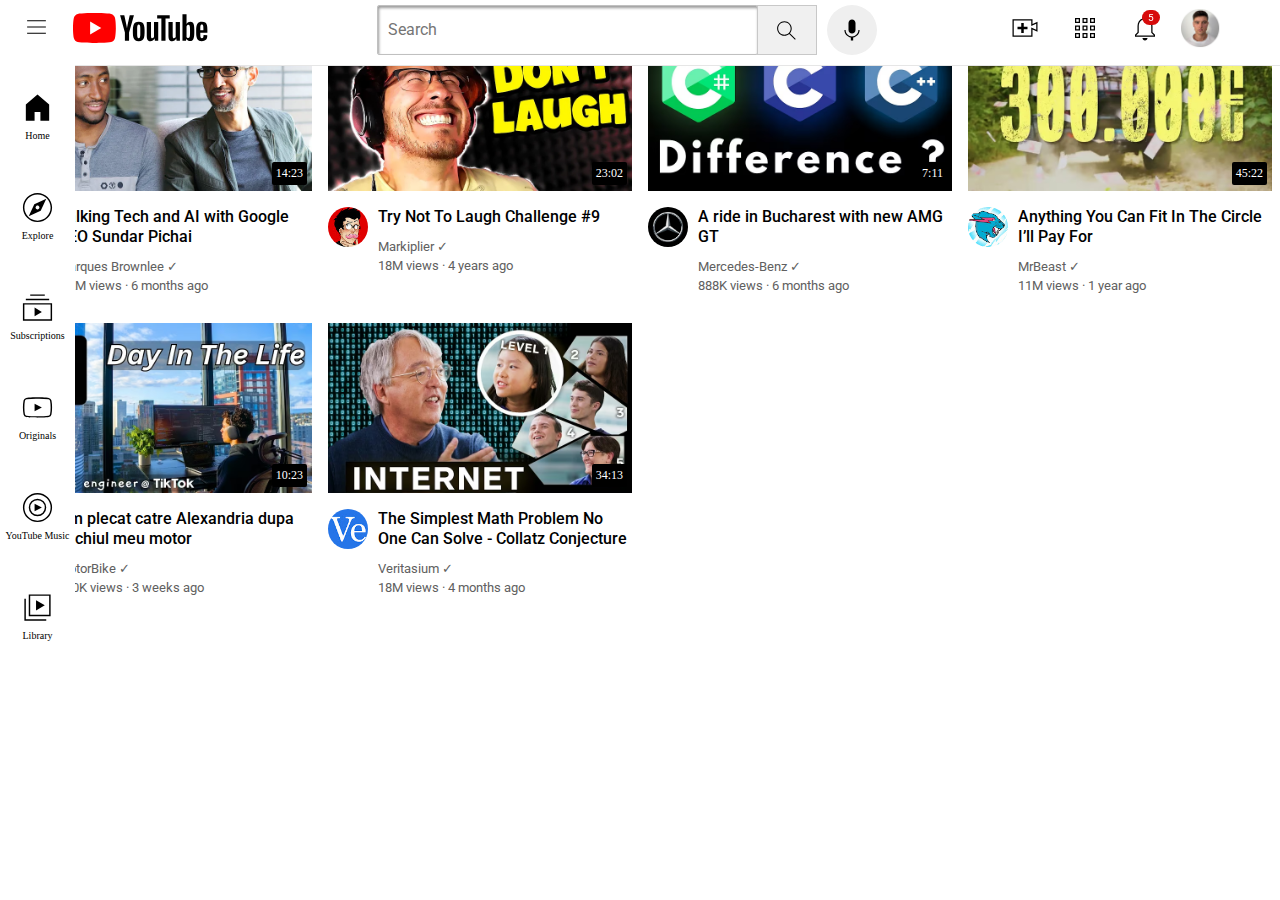
<file: index.html>
<!DOCTYPE html>
<html lang="en">
<head>
  <meta charset="UTF-8">
  <meta name="viewport" content="width=device-width, initial-scale=1.0">
  <title>YouTube-Clone</title>
  <link rel="preconnect" href="https://fonts.googleapis.com">
  <link rel="preconnect" href="https://fonts.gstatic.com" crossorigin>
  <link href="https://fonts.googleapis.com/css2?family=Roboto:ital,wght@0,100..900;1,100..900&display=swap" rel="stylesheet">

  <link href="youtube.css" rel="stylesheet">
  <link href="/styles/header.css" rel="stylesheet">
  <link href="/styles/video.css" rel="stylesheet">
  <link href="/styles/sidebar.css" rel="stylesheet">
</head>
<body>
  
  <header class="header">
    <div class="left-section">
      <img class="hamburger-menu" src="/images/icons/hamburger-menu.svg">
      <img class="youtube-logo"src="images/icons/youtube-logo.svg">
    </div>
    <div class="middle-section"> 
      <input class="search-bar" type="text" placeholder="Search">
      <button class="search-button">
        <img class="search-icon" src="images/icons/search.svg">
        <div class="tooltip">Search</div>
      </button>
      <button class="voice-search-button">
        <img class="voice-search-icon" src="images/icons/voice-search-icon.svg">
        <div class="tooltip">Search with your voice</div>
      </button>
    </div>
    <div class="right-section">
      <div class="upload-icon-container">
        <img class="upload-icon" src="images/icons/upload.svg">
        <div class="tooltip">Create</div>
      </div>
      
      <img class="youtube-apps-icon" src="images/icons/youtube-apps.svg">
      <div class="notifications-icon-container">
        <img class="notifications-icon" src="images/icons/notifications.svg">
        <div class="notifications-count">5</div>
      </div>
      
      <img class="current-user-picture" src="images/channel-pictures/my.png">
    </div>
  </header>
  
  <nav class="sidebar">
    <div class="sidebar-link">
      <img src="images/sidebar/home.svg">
      <div>Home</div>
    </div>
    <div class="sidebar-link">
      <img src="images/sidebar/explore.svg">
      <div>Explore</div>
    </div>
    <div class="sidebar-link">
      <img src="images/sidebar/subscriptions.svg">
      <div>Subscriptions</div>
    </div>
    <div class="sidebar-link">
      <img src="images/sidebar/originals.svg">
      <div>Originals</div>
    </div>
    <div class="sidebar-link">
      <img src="images/sidebar/youtube-music.svg">
      <div>YouTube Music</div>
    </div>
    <div class="sidebar-link">
      <img src="images/sidebar/library.svg">
      <div>Library</div>
    </div>
  </nav>

<main>
  <section class="video-grid">
    <div class="video-preview">
        <div class="thumbnail-row">
          <img class="thumbnail" src="/images/thumbnails/thumbnail-1.webp">
          <div class="video-time">14:23</div>
        </div>

      <div class="video-info-grid">
          <div class="channel-picture">
            <img class="profile-picture" src="/images/channel-pictures/channel-1.jpeg">
          </div>
          <div class="video-info">
            <p class="video-title">Talking Tech and AI with Google CEO Sundar Pichai</p>
            <p class="video-author">Marques Brownlee &#10003</p>
            <p class="video-stats">4.2M views &#183; 6 months ago</p>
          </div>
      </div>
    </div>

    <div class="video-preview">
      <div class="thumbnail-row">
        <img class="thumbnail" src="/images/thumbnails/thumbnail-2.webp">
        <div class="video-time">23:02</div>
      </div>

      <div class="video-info-grid">
        <div class="channel-picture">
          <img class="profile-picture" src="/images/channel-pictures/channel-2.jpeg">
        </div>
        <div class="video-info">
          <p class="video-title">Try Not To Laugh Challenge #9</p>
          <p class="video-author">Markiplier &#10003     </p>
          <p class="video-stats">18M views &#183; 4 years ago</p>
        </div>
      </div>
    </div>
    
    <div class="video-preview">
        <div class="thumbnail-row">
          <img class="thumbnail" src="/images/thumbnails/thumbnail-3.avif">
          <div class="video-time">7:11</div>
        </div>

      <div class="video-info-grid">
          <div class="channel-picture">
            <img class="profile-picture" src="/images/channel-pictures/channel-6.jpg">
          </div>
          <div class="video-info">
            <p class="video-title">A ride in Bucharest with new AMG GT</p>
            <p class="video-author">Mercedes-Benz &#10003</p>
            <p class="video-stats">888K views &#183; 6 months ago</p>
          </div>
      </div>
    </div>

    <div class="video-preview">
      <div class="thumbnail-row">
        <img class="thumbnail" src="/images/thumbnails/thumbnail-4.avif">
        <div class="video-time">45:22</div>
      </div>

      <div class="video-info-grid">
        <div class="channel-picture">
          <img class="profile-picture" src="/images/channel-pictures/channel-3.jpeg">
        </div>
        <div class="video-info">
          <p class="video-title">Anything You Can Fit In The Circle I’ll Pay For</p>
          <p class="video-author">MrBeast &#10003     </p>
          <p class="video-stats">11M views &#183; 1 year ago</p>
        </div>
      </div>
    </div>

    <div class="video-preview">
        <div class="thumbnail-row">
          <img class="thumbnail" src="/images/thumbnails/thumbnail-5.avif">
          <div class="video-time">10:23</div>
        </div>

      <div class="video-info-grid">
          <div class="channel-picture">
            <img class="profile-picture" src="/images/channel-pictures/channel-5.jpeg">
          </div>
          <div class="video-info">
            <p class="video-title">Am plecat catre Alexandria dupa vechiul meu motor</p>
            <p class="video-author">MotorBike &#10003</p>
            <p class="video-stats">120K views &#183; 3 weeks ago</p>
          </div>
      </div>
    </div>

    <div class="video-preview">
      <div class="thumbnail-row">
        <img class="thumbnail" src="/images/thumbnails/thumbnail-6.avif">
        <div class="video-time">34:13</div>
      </div>

      <div class="video-info-grid">
        <div class="channel-picture">
          <img class="profile-picture" src="/images/channel-pictures/channel-4.jpeg">
        </div>
        <div class="video-info">
          <p class="video-title">The Simplest Math Problem No One Can Solve - Collatz Conjecture</p>
          <p class="video-author">Veritasium &#10003     </p>
          <p class="video-stats">18M views &#183; 4 months ago</p>
        </div>
      </div>
    </div>
  </section>
</main>
  
</body>
</html>
</file>
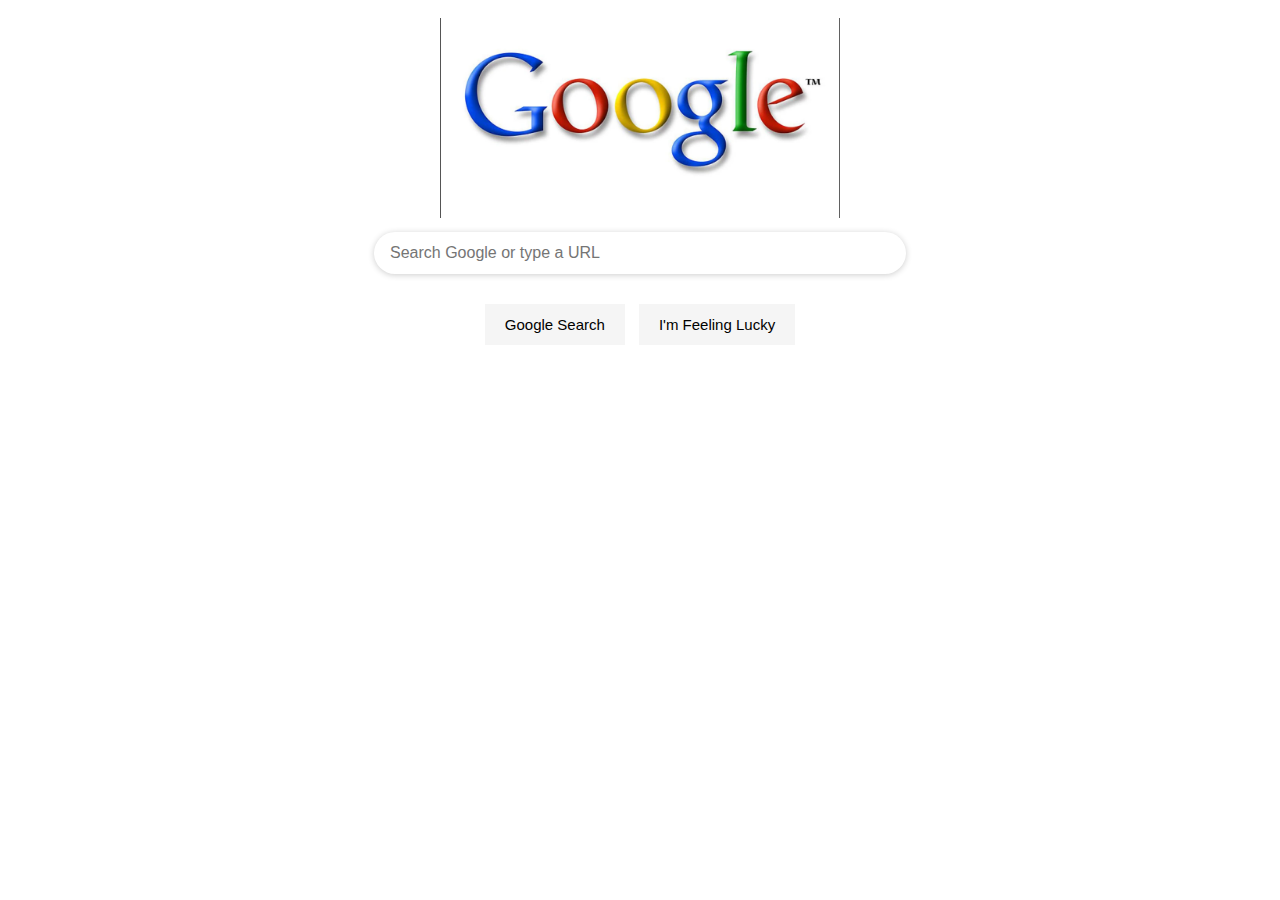
<file: 1google.html>
<!DOCTYPE html>
<html >
  <head>
    <meta charset="UTF-8" />
    <meta name="viewport" content="width=device-width, initial-scale=1.0" />
    <title>Google</title>
    <link href="1google.css" rel="stylesheet" type="text/css" />
  </head>
  <body>
    <div>
      <img class="google-logo" src="/images/google.webp">
    </div>
    <div>
      <input type="text" placeholder="Search Google or type a URL">
    </div>
    <div>
      <button class="google-button search-button">Google Search</button>
      <button class="google-button">I'm Feeling Lucky</button>
    </div>
  </body>
</html>
</file>
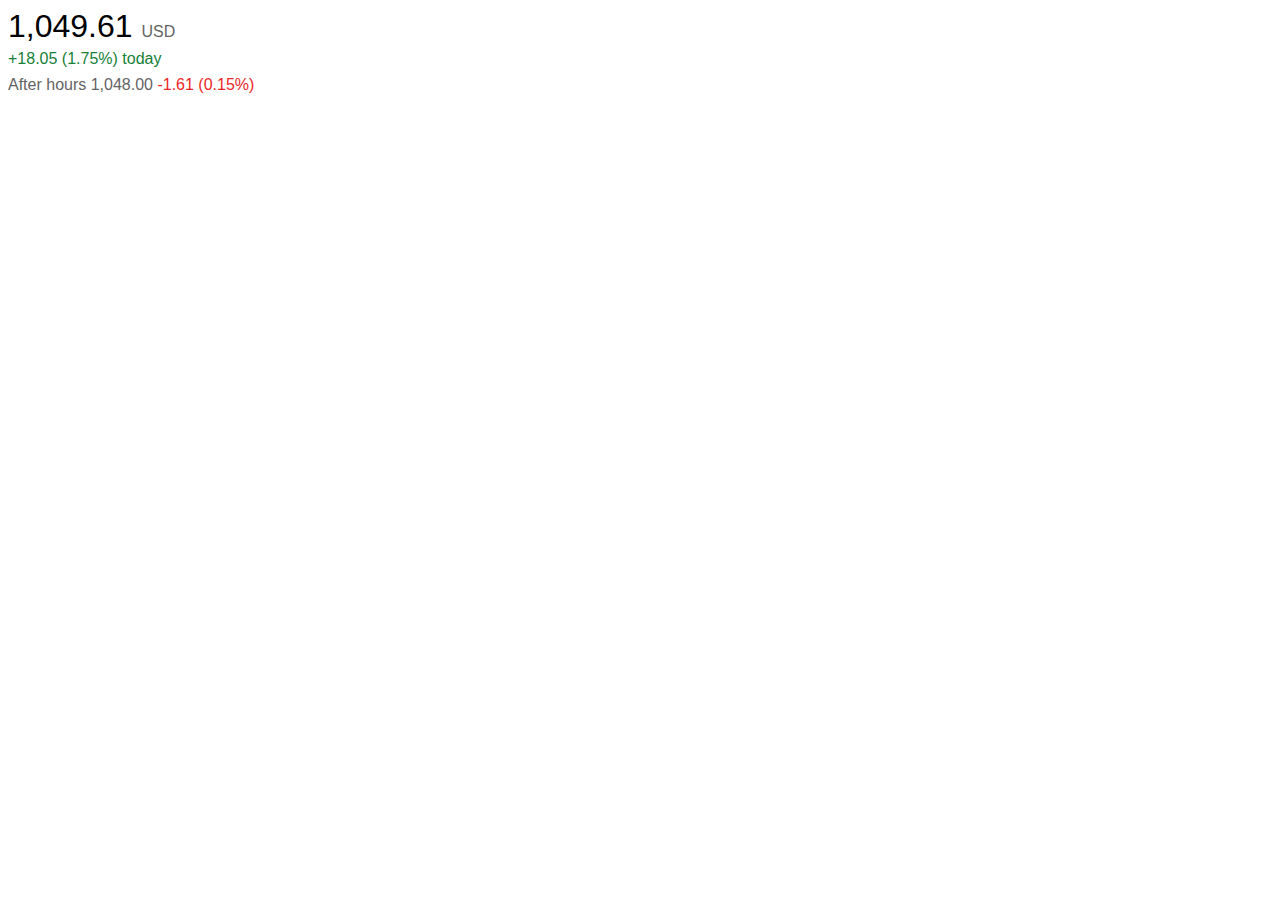
<file: 5f.html>
<!DOCTYPE html>
<html lang="en">
<head>
  <meta charset="UTF-8">
  <meta name="viewport" content="width=device-width, initial-scale=1.0">
  <title>Document</title>
  <link href="5f.css" rel="stylesheet">
</head>
<body>
  <p class="price">
    1,049.61 <span class="currency">USD</span>
  </p>
  
  <p class="change">
    +18.05 (1.75%) today
  </p>
  
  <p class="after-hours">
    After hours 1,048.00
    <span class="after-hours-change">-1.61 (0.15%)</span>
</body>
</html>
</file>
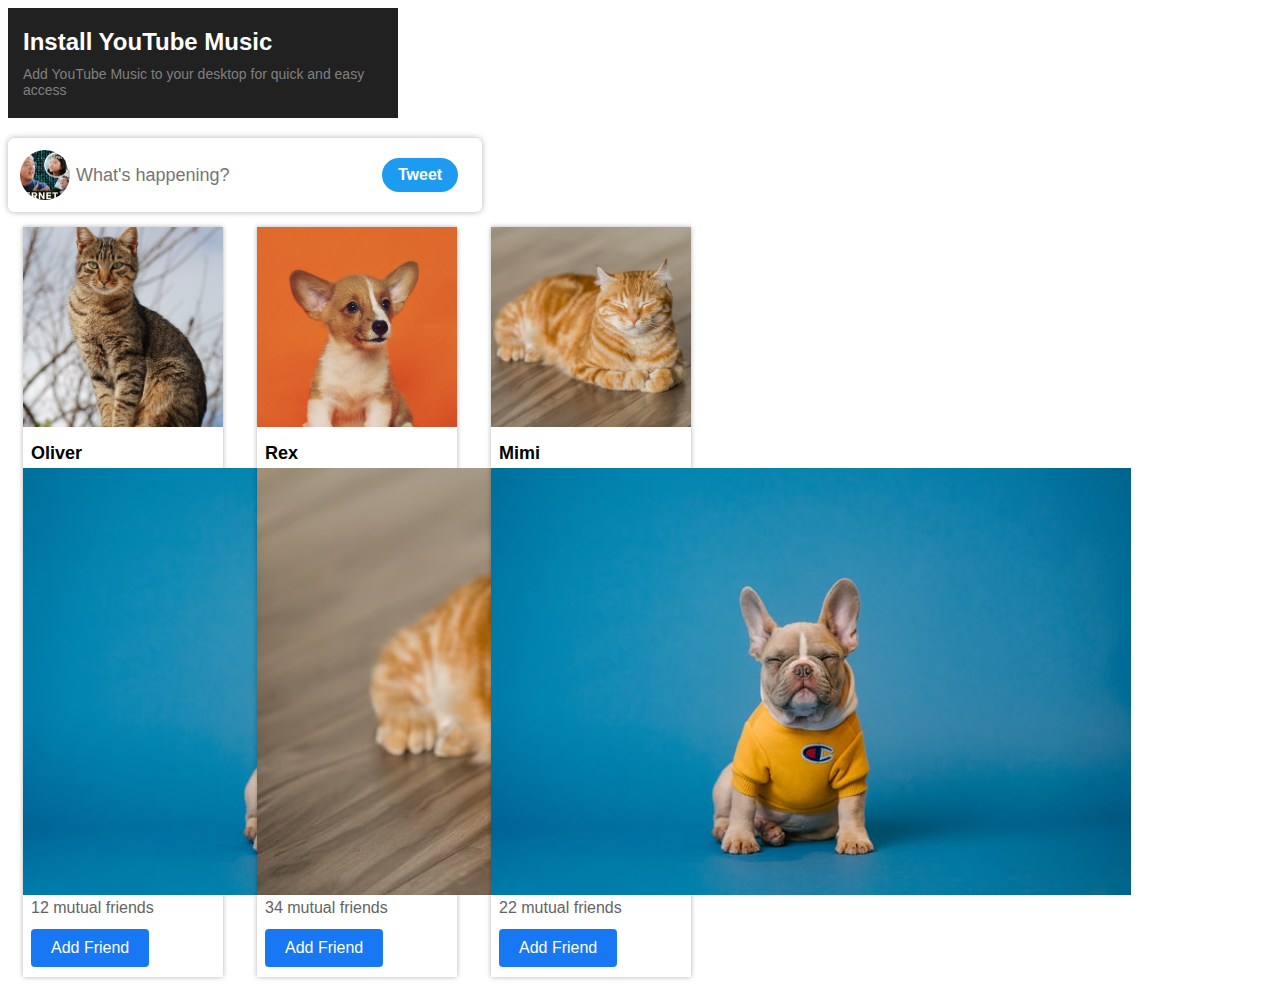
<file: 9d.html>
<!DOCTYPE html>
<html lang="en">
<head>
  <meta charset="UTF-8">
  <meta name="viewport" content="width=device-width, initial-scale=1.0">
  <title>Document</title>
  <link href="9d.css" rel="stylesheet">
</head>
<div>
  <div class="content">
    <p class="title">Install YouTube Music</p>
    <p class="subtitle">Add YouTube Music to your desktop for quick and easy access</p>
  </div>
  
    <div class="card">
      <img class="profile-picture" src="/images/hq720 (5).avif">
      <input type="text" class="text-box" placeholder="What's happening?">
      <button class="tweet-button">
        Tweet
      </button>
    </div>

    <div class="grid-profile"> 
      <div class="profile">
        <img class="picture" src="images/Cat_November_2010-1a.jpg">
        <p class="name">
          Oliver
        </p>
        <div class="mutual-friends-row">
          <img class="mutual-friend-picture" src="/images/dog.jpg">
          <p class="mutual-friends">
          12 mutual friends
          </p>
        </div>
        <button class="add-friend-button">
          Add Friend
        </button>
      </div>

      <div class="profile">
        <img class="picture" src="images/dog2.jpg">
        <p class="name">
          Rex
        </p>
        <div class="mutual-friends-row">
          <img class="mutual-friend-picture" src="/images/cat2.jpg">
          <p class="mutual-friends">
          34 mutual friends
          </p>
        </div>
        <button class="add-friend-button">
          Add Friend
        </button>
      </div>

      <div class="profile">
        <img class="picture" src="images/cat2.jpg">
        <p class="name">
          Mimi
        </p>
        <div class="mutual-friends-row">
          <img class="mutual-friend-picture" src="/images/dog.jpg">
          <p class="mutual-friends">
          22 mutual friends
          </p>
        </div>
        <button class="add-friend-button">
          Add Friend
        </button>
      </div>
    </div>
</body>
</html>
</file>
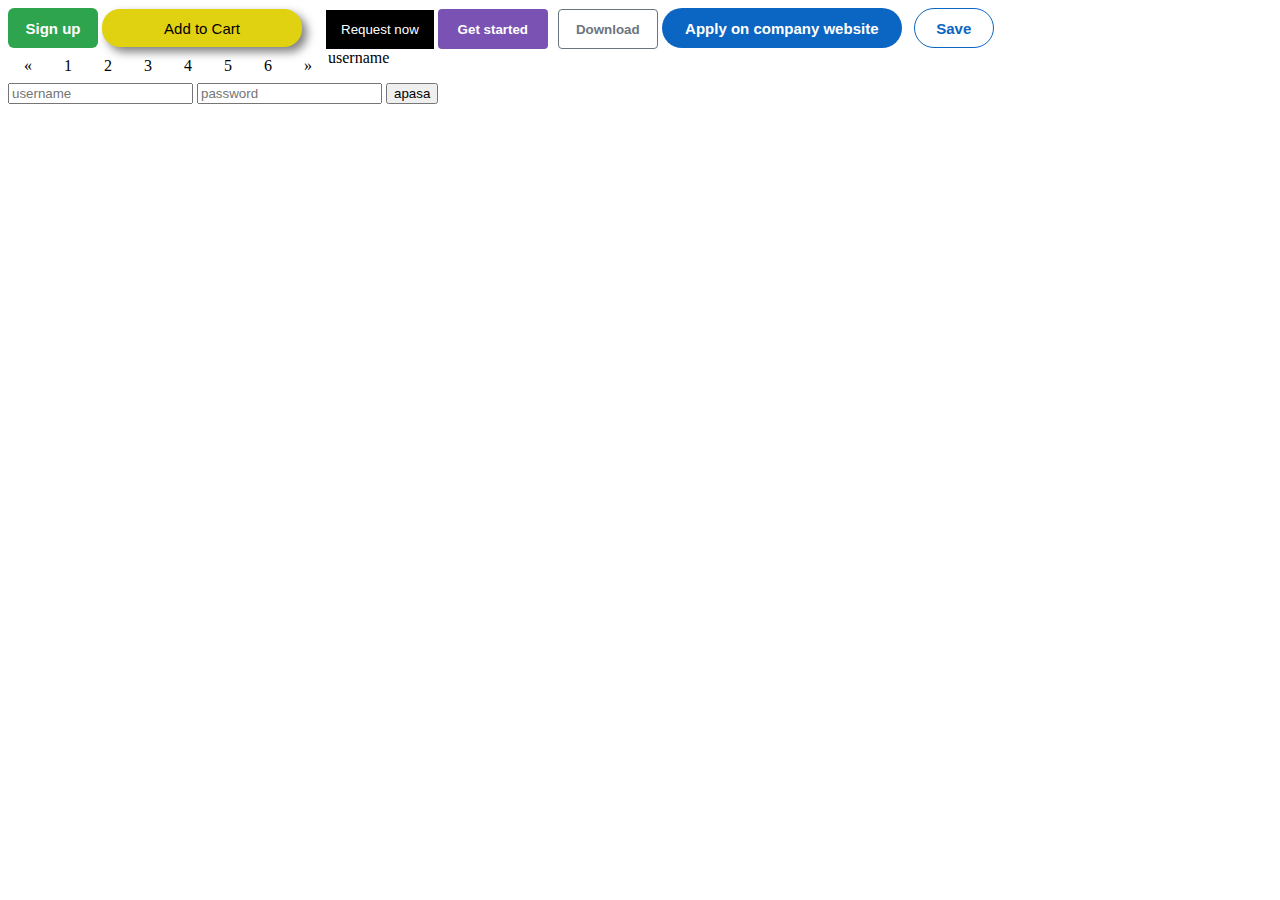
<file: butoane.html>
<!DOCTYPE html>
<html>
  <head>
    <link href="butoane.css" rel="stylesheet" type="text/css" />
    <link rel="short icon" href="/images/Spacex-Circle.png" type="image/png" />

    <link rel="preconnect" href="https://fonts.googleapis.com" />
    <link rel="preconnect" href="https://fonts.gstatic.com" crossorigin />
    <link
      href="https://fonts.googleapis.com/css2?family=EB+Garamond:ital,wght@0,400..800;1,400..800&display=swap"
      rel="stylesheet"/>
    <meta charset="UTF-8" />
    <meta name="viewport" content="width=device-width, initial-scale=1.0" />
    <title>Style Button</title>
  </head>

  <body>
    <button class="github-button">Sign up</button>
    <button class="amazon-button">Add to Cart</button>
    <button class="uber-button"> Request now</button>
    <button class="get-started-button">Get started</button>
    <button class="download-button">Download</button>
    <button class="apply-button">Apply on company website</button>
    <button class="save-button">Save</button>
  
    <div class="next">
    
    <a href="#">&laquo;</a>
    <a href="#">1</a>
    <a href="#">2</a>
    <a href="#">3</a>
    <a href="#">4</a>
    <a href="#">5</a>
    <a href="#">6</a>
    <a href="#">&raquo;</a>
    
    <div class="container">
      <label>username</label>
        <input id="username" placeholder="username" />
        <input type="password" placeholder="password" />
      
      <button>apasa</button>
    </div>

  </body>
</html>
</file>
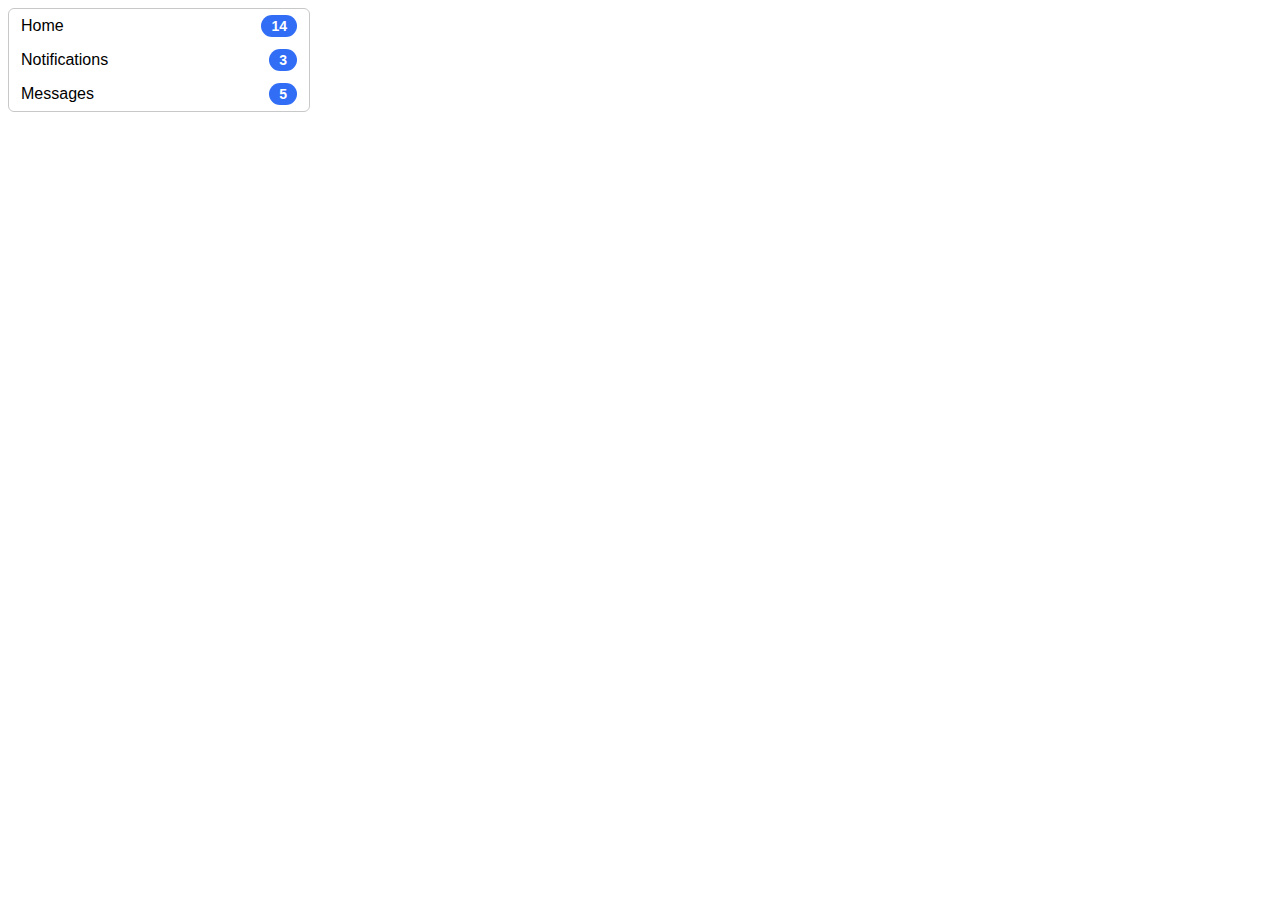
<file: next.html>
<!DOCTYPE html>
<html lang="en">
<head>
  <meta charset="UTF-8">
  <meta name="viewport" content="width=device-width, initial-scale=1.0">
  <title>Amazon</title>
  <link href="next.css" rel="stylesheet">
</head>
<body>
  <div class="container">
      <div class="flexbox">
        <div>Home</div>
        <div class="notifications">14</div>
      </div>
      <div class="flexbox">
        <div>Notifications</div>
        <div class="notifications">3</div>
      </div>
      <div class="flexbox">
        <div>Messages</div>
        <div class="notifications">5</div>
      </div>
    </div>
</body>
</html>
</file>
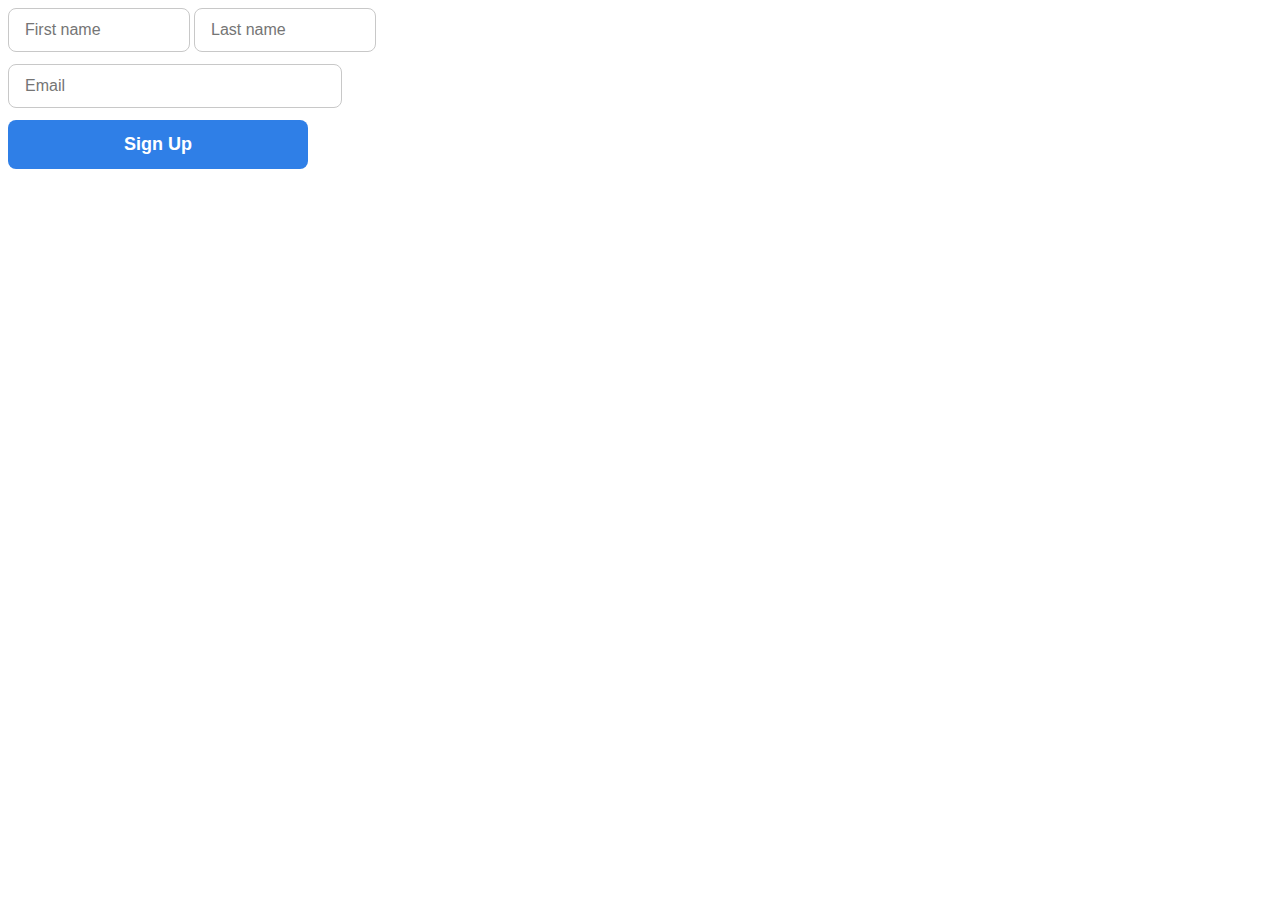
<file: sign.html>
<!DOCTYPE html>
<html lang="en">
<head>
  <meta charset="UTF-8">
  <meta name="viewport" content="width=device-width, initial-scale=1.0">
  <title>Document</title>
  <link href="sign.css" rel="stylesheet">
</head>
<body>
  <input class="first-name" type="text" placeholder="First name">
  <input class="last-name" type="text" placeholder="Last name">
  <input class="email" type="text" placeholder="Email">
  <button>Sign Up</button>
</body>
</html>
</file>
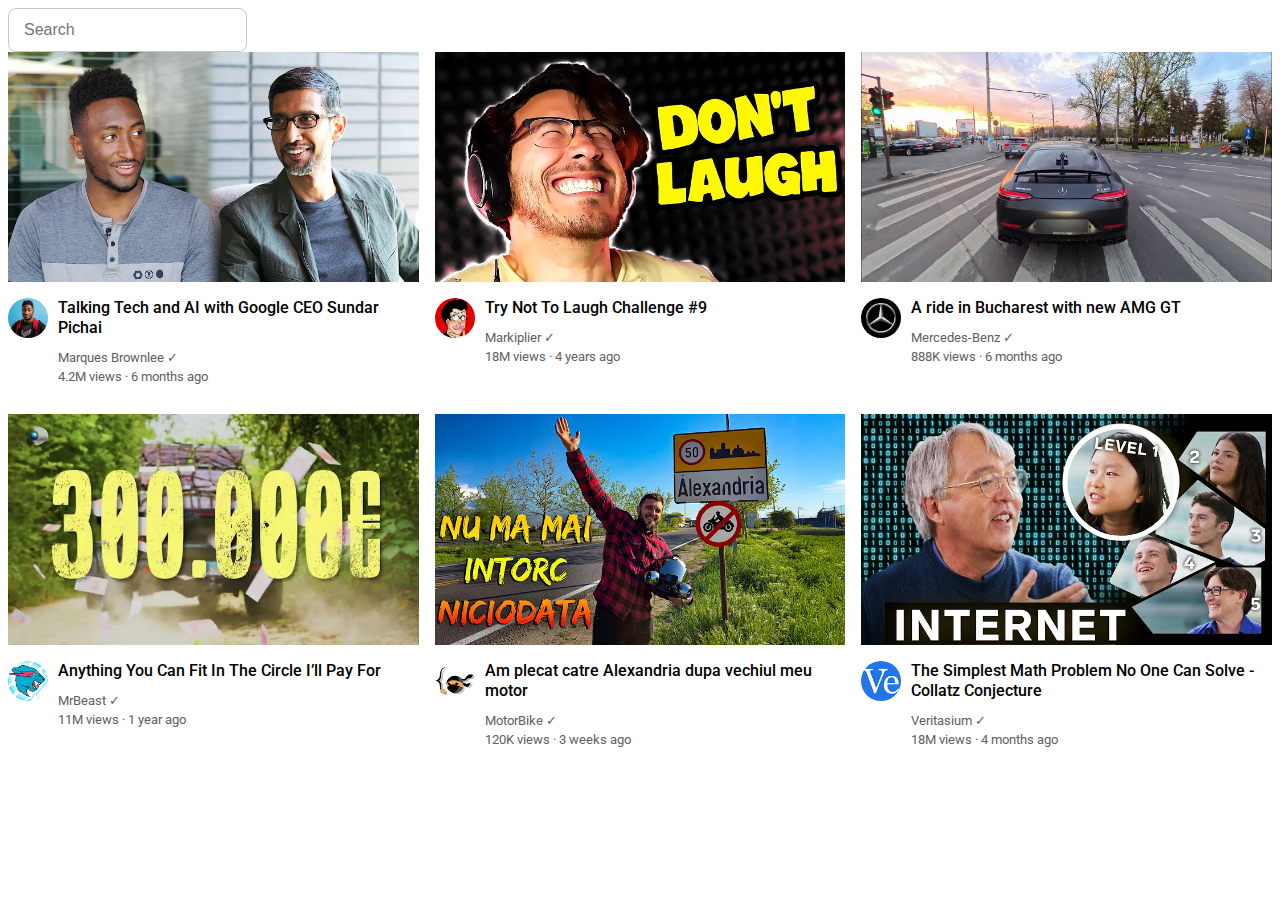
<file: youtube.html>
<!DOCTYPE html>
<html lang="en">
<head>
  <meta charset="UTF-8">
  <meta name="viewport" content="width=device-width, initial-scale=1.0">
  <title>YouTube-Clone</title>
  <link href="youtube.css" rel="stylesheet">
  <link rel="preconnect" href="https://fonts.googleapis.com">
  <link rel="preconnect" href="https://fonts.gstatic.com" crossorigin>
  <link href="https://fonts.googleapis.com/css2?family=Roboto:ital,wght@0,100..900;1,100..900&display=swap" rel="stylesheet">
</head>
<body>
  <input class="search-bar" type="text" placeholder="Search">

  <div class="video-grid">
          <div class="video-preview">
            <div class="thumbnail-row">
              <img class="thumbnail" src="/images/thumbnail-1.webp">
            </div>

          <div class="video-info-grid">
              <div class="channel-picture">
                <img class="profile-picture" src="/images/channel-1.jpeg">
              </div>
              <div class="video-info">
                <p class="video-title">Talking Tech and AI with Google CEO Sundar Pichai</p>
                <p class="video-author">Marques Brownlee &#10003</p>
                <p class="video-stats">4.2M views &#183; 6 months ago</p>
              </div>
          </div>
        </div>

        <div class="video-preview">
          <div class="thumbnail-row">
            <img class="thumbnail" src="/images/thumbnail-2.webp">
          </div>

          <div class="video-info-grid">
            <div class="channel-picture">
              <img class="profile-picture" src="/images/channel-2.jpeg">
            </div>
            <div class="video-info">
              <p class="video-title">Try Not To Laugh Challenge #9</p>
              <p class="video-author">Markiplier &#10003     </p>
              <p class="video-stats">18M views &#183; 4 years ago</p>
            </div>
          </div>
        </div>
        
        <div class="video-preview">
            <div class="thumbnail-row">
              <img class="thumbnail" src="/images/hq720 (1).avif">
            </div>

          <div class="video-info-grid">
              <div class="channel-picture">
                <img class="profile-picture" src="/images/images.jpg">
              </div>
              <div class="video-info">
                <p class="video-title">A ride in Bucharest with new AMG GT</p>
                <p class="video-author">Mercedes-Benz &#10003</p>
                <p class="video-stats">888K views &#183; 6 months ago</p>
              </div>
          </div>
        </div>

        <div class="video-preview">
          <div class="thumbnail-row">
            <img class="thumbnail" src="/images/hq720 (2).avif">
          </div>

          <div class="video-info-grid">
            <div class="channel-picture">
              <img class="profile-picture" src="/images/channel-6.jpeg">
            </div>
            <div class="video-info">
              <p class="video-title">Anything You Can Fit In The Circle I’ll Pay For</p>
              <p class="video-author">MrBeast &#10003     </p>
              <p class="video-stats">11M views &#183; 1 year ago</p>
            </div>
          </div>
        </div>

        <div class="video-preview">
            <div class="thumbnail-row">
              <img class="thumbnail" src="/images/hq720 (3).avif">
            </div>

          <div class="video-info-grid">
              <div class="channel-picture">
                <img class="profile-picture" src="/images/channel-5.jpeg">
              </div>
              <div class="video-info">
                <p class="video-title">Am plecat catre Alexandria dupa vechiul meu motor</p>
                <p class="video-author">MotorBike &#10003</p>
                <p class="video-stats">120K views &#183; 3 weeks ago</p>
              </div>
          </div>
        </div>

        <div class="video-preview">
          <div class="thumbnail-row">
            <img class="thumbnail" src="/images/hq720 (5).avif">
          </div>

          <div class="video-info-grid">
            <div class="channel-picture">
              <img class="profile-picture" src="/images/channel-4.jpeg">
            </div>
            <div class="video-info">
              <p class="video-title">The Simplest Math Problem No One Can Solve - Collatz Conjecture</p>
              <p class="video-author">Veritasium &#10003     </p>
              <p class="video-stats">18M views &#183; 4 months ago</p>
            </div>
          </div>
        </div>
    </div>
  
  
  <!-- <p class="apple-text">Shop early for the best selection of holiday favourites.<span class="shop-link">Shop now</span> &#62</p> -->
</body>
</html>
</file>
<file: youtube.css>
p{
  font-family: Roboto,Arial;
  margin-top: 0;
  margin-bottom: 0;
}
.video-title{
  
  font-weight: 500;
  font-size: 16px;
  line-height: 20px;
  margin-bottom: 12px;
}
.video-stats,
.video-author{
  font-size: 13px;
  color:rgb(96,96,96);
}
.video-author{
  margin-bottom: 4px;
}

.video-description{
  font-size: 14px;
  color:rgb(96,96,96);
  width: 270px;
  line-height: 22px;
  margin-bottom: 100px;
}
.apple-text{
  margin-bottom:50px ;
  font-size: 14px;
  background-color: rgb(227,65,64);
  color: white;
  text-align: center;
  padding:18px 0px;
}

.shop-link{
  cursor: pointer;
  margin-left: 10px;

}
.shop-link:hover{
  text-decoration: underline;
}

.thumbnail{
  width: 100%;

}
.search-bar{
  font-size: 16px;
  border-width: 1px;
  border-style: solid;
  border-color: rgb(200,200,200);
  padding: 12px 15px;
  border-radius: 8px;
  display: block;
}
.video-info-grid{
  display: grid;
  grid-template-columns: 50px 1fr;
}

.profile-picture{
  width: 40px;
  border-radius:20px;
}

.thumbnail-row{
  margin-bottom: 12px;
}

.video-grid{
  display:grid;
  grid-template-columns: 1fr 1fr 1fr;
  column-gap: 16px;
  row-gap: 30px;
}
</file>
<file: styles/header.css>
.search-bar{
  font-size: 16px;
  flex:1;
  height: 24px;
  border:1px solid rgb(192,192,192);
  padding: 12px 10px;
  display: block;
  border-radius: 2px;
  box-shadow: inset 1px 2px 3px rgba(0,0,0,0.4);
  width: 0;
}
.search-bar::placeholder{
  font-family: Roboto,Arial;
  font-size: 16px;

}
.header{
  height: 55px;
  display: flex;
  flex-direction: row;
  justify-content: space-between;
  position: fixed;
  top:0;
  left: 0;
  right: 0;
  z-index: 100;
  background-color: white;
  border-bottom-width: 1px;
  border-bottom-style:solid ;
  border-bottom-color:rgb(230, 230, 230) ;
  padding-bottom: 10px;
}
.left-section{
  display: flex;
  align-items: center;
}
.middle-section{
  flex:1;
  display: flex;
  align-items: center;
  margin-left: 70px;
  margin-right: 35px;
  max-width: 500px;
  padding-top: 5px;
}

.search-button{
  height: 50px;
  width: 60px;
  background-color: rgb(240, 240, 240);
  border-width: 1px;
  border-style:solid ;
  border-color:rgb(200,200,200); 
  margin-left: -1px;
  margin-right: 10px;
  cursor: pointer;
}
.search-button,
.voice-search-button,
.upload-icon-container,
.notifications-icon-container,
.youtube-apps-container{
  display: flex;
  justify-content: center;
  align-items: center;
  position: relative;
}
.search-button .tooltip,
.voice-search-button .tooltip,
.upload-icon-container .tooltip,
.notifications-icon-container .tooltip,
.youtube-apps-container .tooltip{
  font-family: Roboto,Arial;
  position: absolute;
  background-color: grey;
  color:white;
  padding:4px 8px;
  border-radius: 3px;
  font-size: 14px;
  bottom: -30px;
  opacity: 0;
  transition: opacity 0.2s;
  pointer-events: none;
  white-space: nowrap;
}
.search-button:hover .tooltip,
.voice-search-button:hover .tooltip,
.upload-icon-container:hover .tooltip,
.notifications-icon-container:hover .tooltip,
.youtube-apps-container:hover .tooltip{
opacity: 1;
}
.search-icon{
  height: 25px;

}
.voice-search-button{
  height: 50px;
  width: 50px;
  border-radius: 25px;
  border: none;
  cursor: pointer;
}
.voice-search-icon{
  height: 28px;
  
  
}
.right-section{
  margin-right: 60px;
  padding-right: 30px;
  display:flex;
  align-items: center;
  justify-content: space-between;
  width: 180px;
  flex-shrink: 0;
}
.hamburger-menu{
  height: 25px;
  margin: 0px 24px;
  cursor: pointer;
}
.youtube-logo{
  height: 30px;
  cursor: pointer;
}
.upload-icon{
  height: 30px;
  margin-right: 20px;
  padding-right: 10px;
}
.youtube-apps-icon{
  height: 30px;
  margin-right: 20px;
  padding-right: 10px;
}
.notifications-icon{
  height: 30px;
}
.notifications-icon-container{
  margin-right: 20px;
}
.notifications-count{
  position: absolute;
  top:-3px;
  right: 0;
  background-color: rgb(215, 11, 11);
  color: white;
  font-family: Roboto,Arial;
  font-size: 10px;
  padding: 2px 6px;
  border-radius: 10px;
}
.current-user-picture{
  height: 40px;
  border-radius: 20px;
  
}
</file>
<file: styles/video.css>
p{
  font-family: Roboto,Arial;
  margin-top: 0;
  margin-bottom: 0;
}
.video-title{
  
  font-weight: 500;
  font-size: 16px;
  line-height: 20px;
  margin-bottom: 12px;
}
.video-stats,
.video-author{
  font-size: 13px;
  color:rgb(96,96,96);
}
.video-author{
  margin-bottom: 4px;
}

.video-description{
  font-size: 14px;
  color:rgb(96,96,96);
  width: 270px;
  line-height: 22px;
  margin-bottom: 100px;
}
.apple-text{
  margin-bottom:50px ;
  font-size: 14px;
  background-color: rgb(227,65,64);
  color: white;
  text-align: center;
  padding:18px 0px;
}

.shop-link{
  cursor: pointer;
  margin-left: 10px;

}
.shop-link:hover{
  text-decoration: underline;
}

.thumbnail{
  width: 100%;

}

.video-info-grid{
  display: grid;
  grid-template-columns: 50px 1fr;
}

.profile-picture{
  width: 40px;
  border-radius:20px;
}
.profile-picture-container {
  position: relative;
  display: inline-block;
}
.channel-tooltip {
  background-color: white;
  width: 200px;
  padding: 12px 12px;
  box-shadow: 2px 3px 10px rgba(0, 0, 0, 0.3);
  border-radius: 6px;
  position: absolute;
  top: 55px;
  z-index: 300;

  opacity: 0;
  pointer-events: none;

  display: flex;
  align-items: center;
  transition: opacity 0.15s;
}

.profile-picture-container:hover .channel-tooltip {
  opacity: 1;
}

.channel-tooltip-picture {
  width: 50px;
  height: 50px;
  border-radius: 50px;
  margin-right: 8px;
}

.channel-tooltip-name {
  font-family: Roboto, Arial;
  font-weight: bold;
  font-size: 16px;
  margin-bottom: 4px;
}

.channel-tooltip-stats {
  font-family: Roboto, Arial;
  color: rgb(96, 96, 96);
  font-size: 14px;
}
.thumbnail-row{
  margin-bottom: 12px;
  position: relative;
}

.video-grid{
  display:grid;
  grid-template-columns: 1fr 1fr 1fr;
  column-gap: 16px;
  row-gap: 30px;
  margin-top: 20px;
}
.video-title-link {
  text-decoration: none;
  color: black;
}
.video-time{
  font-size: 12px;
  font-weight: 500;
  padding:4px ;
  border-radius: 2px;
  background-color: black;
  color: white;
  position: absolute;
  bottom: 10px;
  right: 5px;
}
@media(max-width:750px){
  .video-grid{
    grid-template-columns: 1fr 1fr;
  }
}
@media(min-width:1000px){
  .video-grid{
    grid-template-columns: repeat(4 ,1fr);
  }
}
@media(min-width:751px) and (max-width:999px){
  .video-grid{
    grid-template-columns: repeat(3 ,1fr);
  }
}
</file>
<file: styles/sidebar.css>
.sidebar{
  position: fixed;
  left: 0;
  bottom: 0;
  top:55px;
  background-color: white;
  width: 75px;
  z-index: 200;
  padding-top: 10px;

}
.sidebar-link{
  
  height: 100px;
  display: flex;
  justify-content: center;
  align-items: center;
  flex-direction: column;
  cursor: pointer;
}
.sidebar-link:hover{
  background-color: rgb(236, 235, 235);
}
.sidebar-link img{
  height: 35px;
  margin-bottom: 5px;
}
.sidebar-link div{
  
  font-size: 10px;
}
</file>
<file: 1google.css>
div {
    text-align: center;
    }

img {
    width: 400px;
    height: 200px;
    margin-top: 10px;
    margin-bottom: 10px;
}

input {
    border: none;
    padding-top: 12px;
    padding-bottom: 12px;
    padding-left: 16px;
    padding-right: 16px;
    font-size: 16px;
    width: 500px;
    border-radius: 30px;
    box-shadow: 0 1px 6px rgba(0, 0, 0, 0.2);
    margin-bottom: 30px;
}

.google-button {
    background-color: rgb(245, 245, 245);
    border: none;
    font-size: 15px;
    padding-top: 12px;
    padding-bottom: 12px;
    padding-left: 20px;
    padding-right: 20px;
    }

.search-button {
margin-right: 10px;
}
</file>
<file: 5f.css>
p {
  font-family: Arial;
  margin-top: 0;
  margin-bottom: 0;
}

.price {
  font-size: 32px;
  margin-bottom: 5px;
}

.currency {
  font-size: 16px;
  color: rgb(100, 100, 100);
}

.change {
  color: rgb(24, 128, 56);
  margin-bottom: 8px;
}

.after-hours {
  color: rgb(100, 100, 100);
}

.after-hours-change {
  color: rgb(235, 39, 39);
}
</file>
<file: 9d.css>
p{
  font-family: Arial;
  margin-top: 0;
  margin-bottom: 0;
}
.content{
  background-color:rgb(33, 33, 33);
  padding: 20px 15px;
  width: 360px;
  
}
.title{
  color:white;
  font-size: 24px;
  font-weight: bold;
  margin-bottom: 10px;
}
.subtitle{
  color:grey;
  font-size: 14px;
}


.card {
  box-shadow: 0 0 6px rgba(0, 0, 0, 0.3);
  padding-top: 12px;
  padding-bottom: 12px;
  padding-left: 12px;
  padding-right: 12px;
  width: 450px;
  border-radius: 6px;
  margin-top: 20px;
}
.profile-picture{
  width:50px;
  height: 50px;
  border-radius: 25px;
  object-fit:cover;
  vertical-align:middle;
}
.text-box{
  font-size: 18px;
  border: none;
  width: 300px;
  vertical-align: middle;
}
.tweet-button {
  background-color: rgb(29, 155, 240);
  color: white;
  border: none;
  padding-top: 8px;
  padding-bottom: 8px;
  padding-left: 16px;
  padding-right: 16px;
  border-radius: 30px;
  font-size: 16px;
  font-weight: bold;
  vertical-align: middle;
}


.profile {
  width: 200px;
  box-shadow: 0 0 5px rgba(0, 0, 0, 0.3);
  display: inline-block;
  margin: 15px;
}
.picture{
  width: 200px;
  height: 200px;
  object-fit: cover;
  margin-bottom: 12px;
}
.name{
  font-size: 18px;
  font-weight: bold;
  margin-left: 8px;
  margin-bottom: 4px;
}
.mutual-friends {
  color: rgb(100, 100, 100);
  margin-left: 8px;
  margin-bottom: 12px;
}
.add-friend-button {
  background-color: rgb(24, 119, 242);
  color: white;
  border: none;
  padding:10px 20px;
  border-radius: 4px;
  font-size: 16px;
  margin-left: 8px;
  margin-bottom: 10px;
  cursor: pointer;
}
</file>
<file: butoane.css>
.github-button
{
    background-color: rgb(46, 164, 79);
    color: white;
    border: none;
    height: 40px;
    width: 90px;
    font-weight: bold;
    font-size: 15px;
    border-radius: 6px;
    cursor: pointer;
    transition: box-shadow 0.15s;
}
.github-button:hover{
    box-shadow: 0px 5px 8px rgba(0,0,0,0.15);
}

.amazon-button
{background-color:rgb(224, 210, 16);
    color: black;
    border-radius:18px;
    border:none;
    width:200px;
    height: 38px;
    font-size: 15px;
    cursor: pointer; 
    margin-right:20px;
    box-shadow: 5px 5px 10px rgba(0, 0, 0, 0.5 );}
.amazon-button:hover
{
    background-color:rgb(185, 173, 12);
}
.amazon-button:active
{
    opacity:0.6;
}


.uber-button
{   background-color: black;
    color: white;
    border: none;
    padding-top: 12px;
    padding-bottom: 12px;
    padding-left: 15px;
    padding-right: 15px;
    cursor: pointer;
    transition: opacity 0.15s;
}
.uber-button:hover
{
    opacity: 0.8;
}

.get-started-button{
    background-color: rgb(121, 82, 179);
    color: white;
    border: none;
    height: 40px;
    width: 110px;
    font-weight: bold;
    border-radius: 4px;
    cursor: pointer;
    margin-right: 6px;
    transition: background-color 0.15s;
}
.get-started-button:hover {
    background-color: rgb(99, 60, 156);
    }

.download-button
{   background-color: white;
    color: rgb(108, 117, 125);
    border-width: 1px;
    border-style: solid;
    border-color: rgb(108, 117, 125);
    height: 40px;
    width: 100px;
    font-weight: bold;
    border-radius: 4px;
    cursor: pointer;
    transition: background-color 0.15s,
    color 0.15s;
}
.download-button:hover
{
    background-color: rgb(108, 117, 125);
    color: white;
}

.save-button
{background-color: white;
    color: rgb(10, 102, 194);
    border-width: 1px;
    border-style: solid;
    border-color: rgb(10, 102, 194);
    height: 40px;
    width: 80px;
    font-weight: bold;
    font-size: 15px;
    border-radius: 20px;
    cursor: pointer;
    transition: background-color 0.15s,
        border-width 0.15s;
    margin-right:20px;
    }
.save-button:hover
{
    background-color: rgb(226, 240, 254);
    border-width: 2px;
}


.apply-button{
    background-color: rgb(10, 102, 194);
    color: white;
    border: none;
    height: 40px;
    width: 240px;
    font-weight: bold;
    font-size: 15px;
    border-radius: 20px;
    cursor: pointer;
    margin-right: 8px;
    transition: background-color 0.15s;
}
.apply-button:hover {
    background-color: rgb(2, 70, 138);
    }



.next{
    display: inline-block;
}
.next a {
    color: black;
    float: left;
    padding: 8px 16px;
    text-decoration: none;
  }
</file>
<file: next.css>
div{
  font-family: Arial, Helvetica, sans-serif;
}
.container {
  border-width: 1px;
  border-style: solid;
  border-color: rgb(200, 200, 200);
  width: 300px;
  border-radius: 6px;
}
.flexbox{
  display: flex;
  flex-direction: row;
  justify-content: space-between;
  align-items: center;
  padding: 6px 12px;
}
.notifications{
  background-color: rgb(49,109,245);
  color: white;
  padding-top: 3px;
  padding-bottom: 3px;
  padding-left: 10px;
  padding-right: 10px;
  border-radius: 20px;
  font-size: 14px;
  font-weight: bold;
}
</file>
<file: sign.css>
input{
  border-width: 1px;
  border-style: solid;
  border-color: rgb(200,200,200);
  padding: 12px 16px;
  font-size: 16px;
  border-radius: 8px;
  margin-bottom: 12px;
}
.first-name{
  width: 148px;
}
.last-name{
  width:148px;
}
.email{
  display: block;
  width: 300px;
}
button{
  background-color: rgb(47,127,231);
  color:white;
  border: none;
  width: 300px;
  padding: 14px 0px;
  font-size: 18px;
  font-weight: bold;
  border-radius: 8px;
  cursor: pointer;

}
</file>
